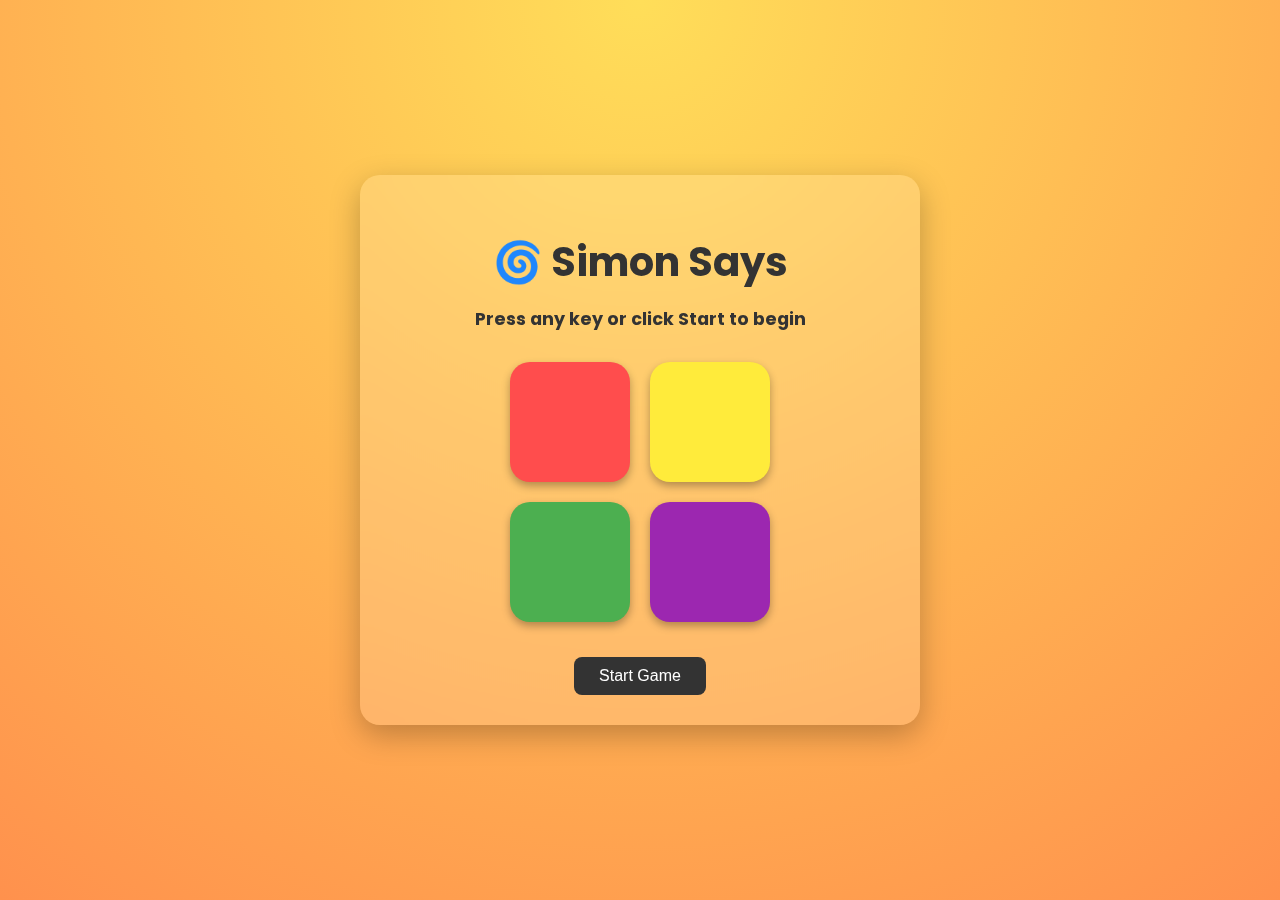
<file: index.html>
<!DOCTYPE html>
<html lang="en">

<head>
    <meta charset="UTF-8">
    <meta name="viewport" content="width=device-width, initial-scale=1.0">
    <title>Simon Says Game</title>
    <link rel="stylesheet" href="sgame.css">
</head>

<body>
    <div class="game-container">
        <h1 class="title">🌀 Simon Says</h1>
        <h2 class="subtitle">Press any key or click Start to begin</h2>

        <div class="btn-container">
            <div class="line-one">
                <div class="btn red" id="red"></div>
                <div class="btn yellow" id="yellow"></div>
            </div>
            <div class="line-two">
                <div class="btn green" id="green"></div>
                <div class="btn purple" id="purple"></div>
            </div>
        </div>

        <button id="start-btn">Start Game</button>
    </div>

    <script src="sgame.js"></script>
</body>

</html>
</file>
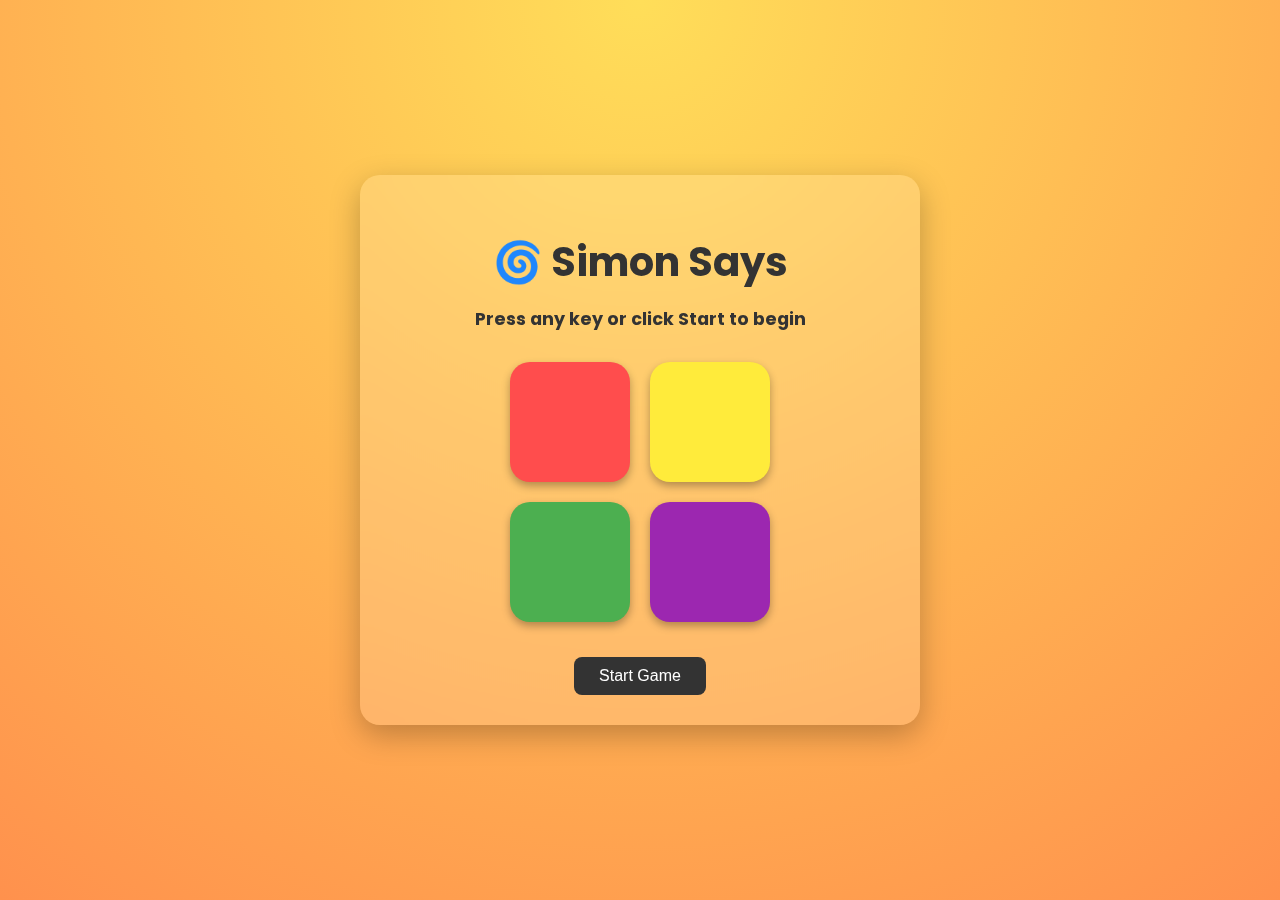
<file: sgame.html>
<!DOCTYPE html>
<html lang="en">

<head>
    <meta charset="UTF-8">
    <meta name="viewport" content="width=device-width, initial-scale=1.0">
    <title>Simon Says Game</title>
    <link rel="stylesheet" href="sgame.css">
</head>

<body>
    <div class="game-container">
        <h1 class="title">🌀 Simon Says</h1>
        <h2 class="subtitle">Press any key or click Start to begin</h2>

        <div class="btn-container">
            <div class="line-one">
                <div class="btn red" id="red"></div>
                <div class="btn yellow" id="yellow"></div>
            </div>
            <div class="line-two">
                <div class="btn green" id="green"></div>
                <div class="btn purple" id="purple"></div>
            </div>
        </div>

        <button id="start-btn">Start Game</button>
    </div>

    <script src="sgame.js"></script>
</body>

</html>
</file>
<file: sgame.css>
@import url('https://fonts.googleapis.com/css2?family=Poppins:wght@400;600&display=swap');

body {
    margin: 0;
    padding: 0;
    background: radial-gradient(circle at top, #ffde59, #ff914d);
    font-family: 'Poppins', sans-serif;
    display: flex;
    justify-content: center;
    align-items: center;
    height: 100vh;
    transition: background-color 0.3s;
}

.game-container {
    text-align: center;
    background: rgba(255, 255, 255, 0.15);
    backdrop-filter: blur(12px);
    border-radius: 20px;
    box-shadow: 0 10px 30px rgba(0, 0, 0, 0.25);
    padding: 30px;
    width: 90%;
    max-width: 500px;
}

.title {
    font-size: 2.5rem;
    color: #333;
    margin-bottom: 10px;
}

.subtitle {
    font-size: 1.1rem;
    color: #333;
    margin-bottom: 20px;
}

.btn-container {
    display: flex;
    flex-direction: column;
    align-items: center;
}

.line-one,
.line-two {
    display: flex;
}

.btn {
    width: 120px;
    height: 120px;
    border-radius: 20px;
    margin: 10px;
    box-shadow: 0 4px 8px rgba(0, 0, 0, 0.3);
    transition: transform 0.1s, box-shadow 0.3s;
    cursor: pointer;
}

.btn:hover {
    transform: scale(1.05);
}

.red {
    background: #ff4d4d;
}

.yellow {
    background: #ffeb3b;
}

.green {
    background: #4caf50;
}

.purple {
    background: #9c27b0;
}

.flash {
    box-shadow: 0 0 25px 10px white;
}

.userflash {
    box-shadow: 0 0 25px 10px #00ff66;
}

#start-btn {
    margin-top: 25px;
    background: #333;
    color: white;
    padding: 10px 25px;
    font-size: 1rem;
    border: none;
    border-radius: 8px;
    cursor: pointer;
    transition: all 0.3s ease;
}

#start-btn:hover {
    background: #555;
    transform: scale(1.05);
}
</file>
